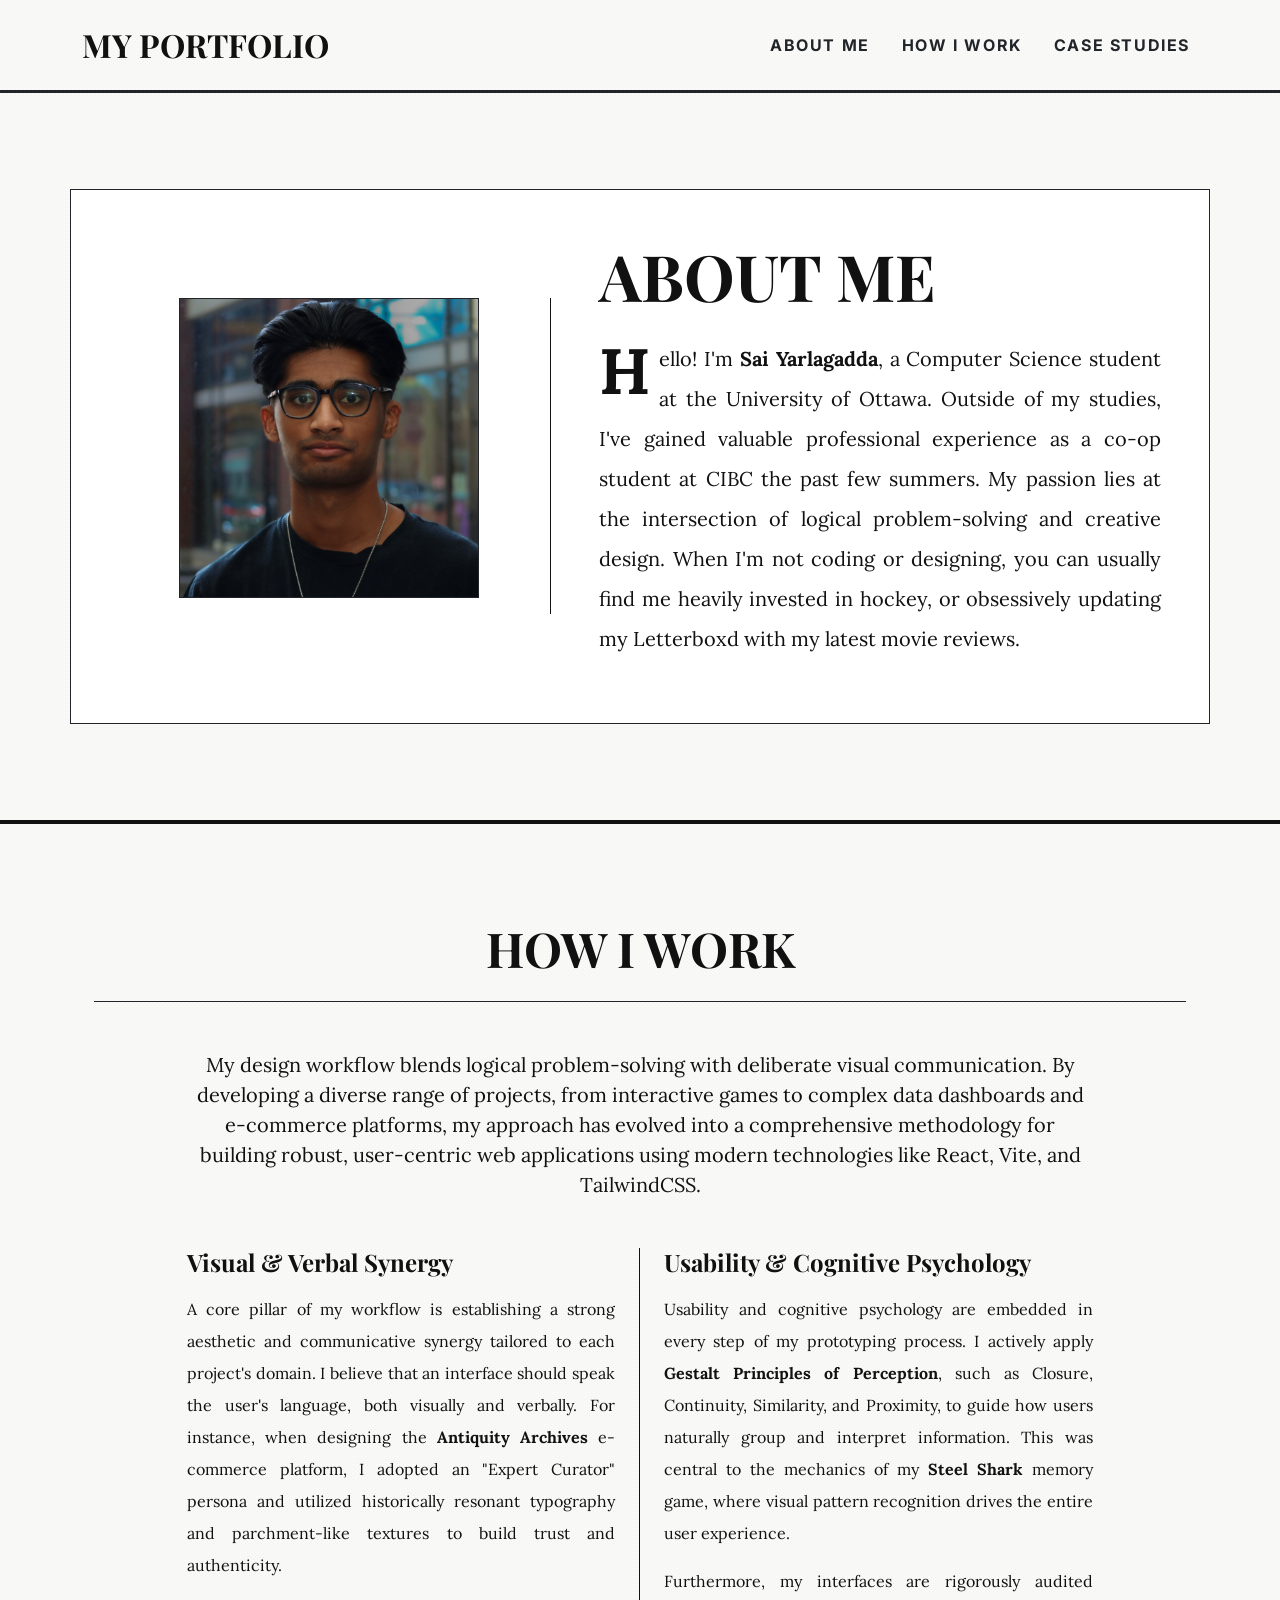
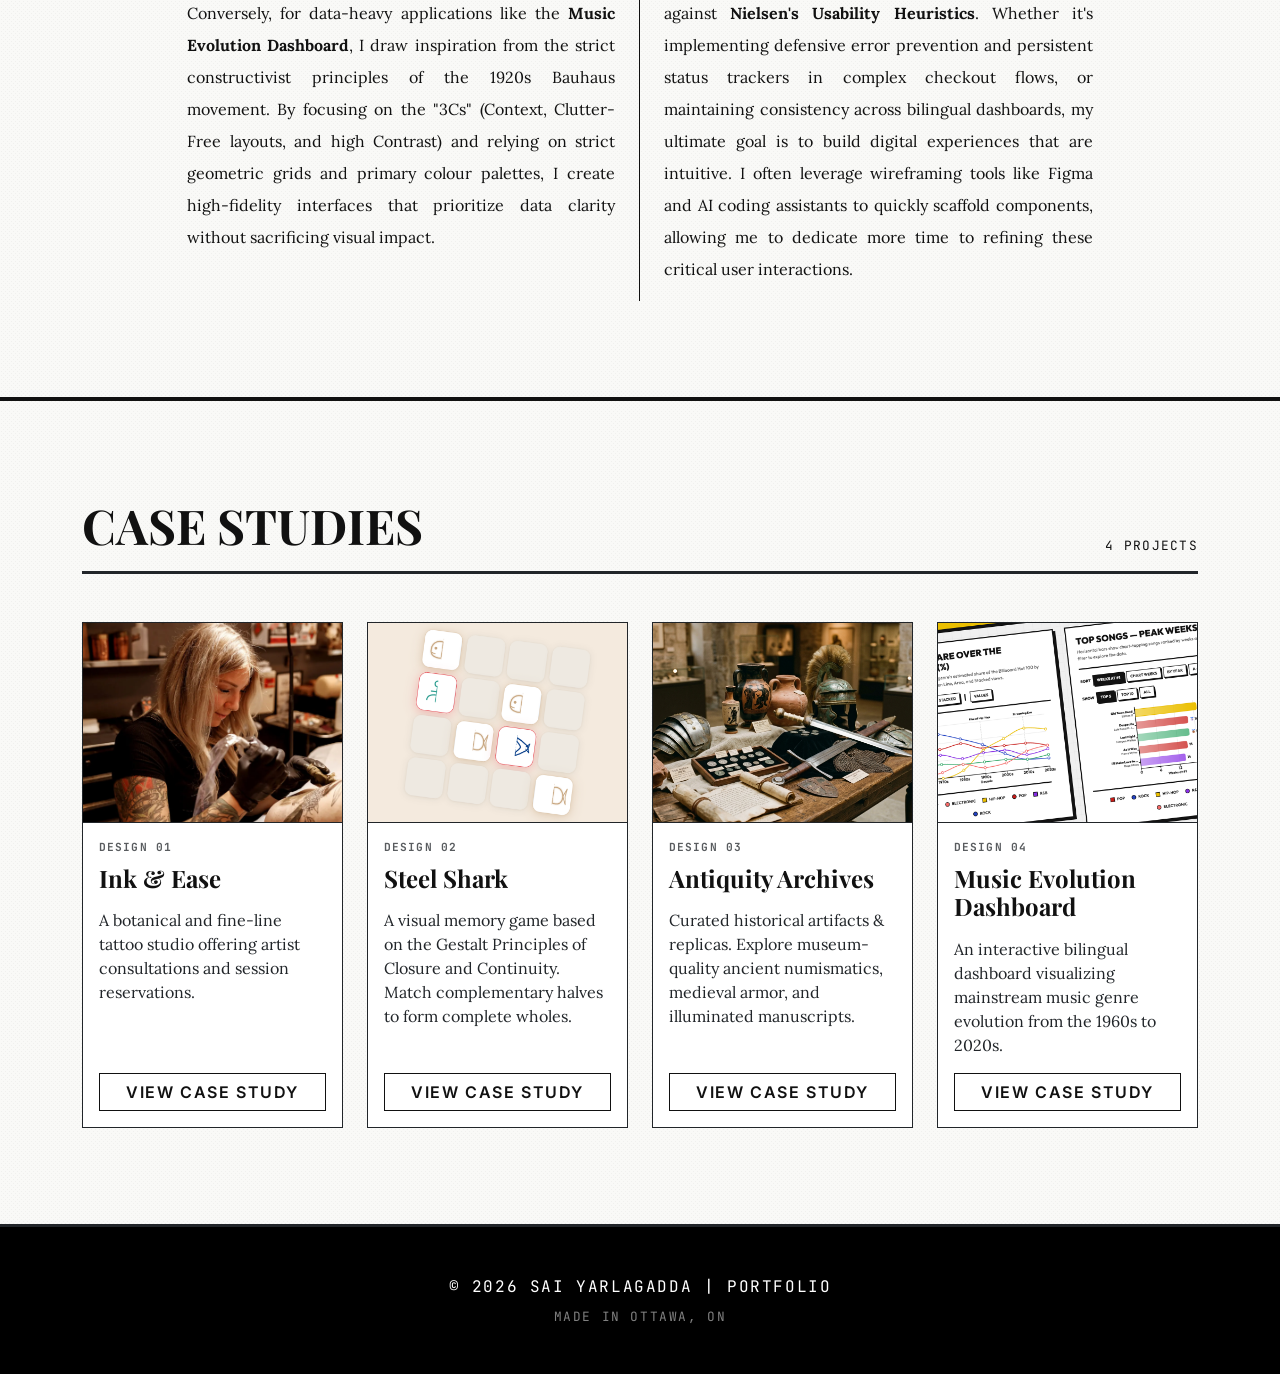
<file: index.html>
<!DOCTYPE html>
<html lang="en">

<head>
    <meta charset="UTF-8">
    <meta name="viewport" content="width=device-width, initial-scale=1.0">
    <title>My Portfolio</title>
    <!-- CSS Links -->
    <link href="https://cdn.jsdelivr.net/npm/bootstrap@5.3.0/dist/css/bootstrap.min.css" rel="stylesheet">
    <link rel="stylesheet" href="css/styles.css">
</head>

<body>
    <!-- Main Navigation Menu -->
    <nav class="navbar navbar-expand-lg navbar-light bg-transparent border-bottom border-dark border-3 py-3">
        <div class="container">
            <a class="navbar-brand text-uppercase fw-bold fs-2" href="#">
                My Portfolio
            </a>
            <button class="navbar-toggler rounded-0 border-dark" type="button" data-bs-toggle="collapse"
                data-bs-target="#navbarNav">
                <span class="navbar-toggler-icon"></span>
            </button>
            <div class="collapse navbar-collapse" id="navbarNav">
                <ul class="navbar-nav ms-auto font-sans text-uppercase fs-6 fw-bold" style="letter-spacing: 0.1em;">
                    <li class="nav-item"><a class="nav-link text-dark" href="#about">About Me</a></li>
                    <li class="nav-item ms-lg-3"><a class="nav-link text-dark" href="#how-i-work">How I Work</a></li>
                    <li class="nav-item ms-lg-3"><a class="nav-link text-dark" href="#case-studies">Case Studies</a>
                    </li>
                </ul>
            </div>
        </div>
    </nav>

    <!-- Introduction & Bio Section -->
    <section id="about" class="py-5">
        <div class="container border border-dark p-4 p-md-5 bg-white position-relative mt-5">
            <div class="row align-items-center">
                <div class="col-md-5 text-center news-col-divider">
                    <!-- My headshot -->
                    <img src="profile_img.JPG" alt="My Photo" class="img-fluid border border-dark mb-3"
                        style="max-height: 300px; object-fit: cover;">
                </div>
                <div class="col-md-7 ps-md-5 pt-4 pt-md-0">
                    <h1 class="display-3 fw-bold mb-4 text-uppercase">About Me</h1>
                    <p class="fs-5 lh-lg" style="text-align: justify;">
                        <span class="float-start fs-1 fw-bold pe-2 lh-1"
                            style="font-size: 4rem !important;">H</span>ello! I'm <strong>Sai Yarlagadda</strong>, a
                        Computer Science student at the University of Ottawa. Outside of my studies, I've gained
                        valuable professional experience as a co-op student at CIBC the past few summers. My passion
                        lies at the intersection of logical problem-solving and creative design. When I'm not coding or
                        designing, you can usually find me heavily invested in hockey, or obsessively updating my
                        Letterboxd with my latest movie reviews.
                    </p>
                </div>
            </div>
        </div>
    </section>

    <!-- Workflow & Process Information -->
    <section id="how-i-work" class="py-5 my-5 newsprint-texture bg-transparent">
        <div class="container px-4 py-5">
            <h2 class="text-center mb-5 display-5 fw-bold text-uppercase border-bottom border-dark pb-4">How I Work</h2>
            <div class="row justify-content-center">
                <div class="col-md-10">
                    <p class="fs-5 text-center mb-5">
                        My design workflow blends logical problem-solving with deliberate visual communication. By developing a diverse range of projects, from interactive games to complex data dashboards and e-commerce platforms, my approach has evolved into a comprehensive methodology for building robust, user-centric web applications using modern technologies like React, Vite, and TailwindCSS.
                    </p>
                    <div class="row mt-5">
                        <div class="col-md-6 news-col-divider pe-md-4">
                            <h4 class="font-serif fw-bold mb-3">Visual & Verbal Synergy</h4>
                            <p class="lh-lg" style="text-align: justify;">
                                A core pillar of my workflow is establishing a strong aesthetic and communicative synergy tailored to each project's domain. I believe that an interface should speak the user's language, both visually and verbally. For instance, when designing the <strong>Antiquity Archives</strong> e-commerce platform, I adopted an "Expert Curator" persona and utilized historically resonant typography and parchment-like textures to build trust and authenticity. 
                            </p>
                            <p class="lh-lg" style="text-align: justify;">
                                Conversely, for data-heavy applications like the <strong>Music Evolution Dashboard</strong>, I draw inspiration from the strict constructivist principles of the 1920s Bauhaus movement. By focusing on the "3Cs" (Context, Clutter-Free layouts, and high Contrast) and relying on strict geometric grids and primary colour palettes, I create high-fidelity interfaces that prioritize data clarity without sacrificing visual impact.
                            </p>
                        </div>
                        <div class="col-md-6 ps-md-4">
                            <h4 class="font-serif fw-bold mb-3">Usability & Cognitive Psychology</h4>
                            <p class="lh-lg" style="text-align: justify;">
                                Usability and cognitive psychology are embedded in every step of my prototyping process. I actively apply <strong>Gestalt Principles of Perception</strong>, such as Closure, Continuity, Similarity, and Proximity, to guide how users naturally group and interpret information. This was central to the mechanics of my <strong>Steel Shark</strong> memory game, where visual pattern recognition drives the entire user experience.
                            </p>
                            <p class="lh-lg" style="text-align: justify;">
                                Furthermore, my interfaces are rigorously audited against <strong>Nielsen's Usability Heuristics</strong>. Whether it's implementing defensive error prevention and persistent status trackers in complex checkout flows, or maintaining consistency across bilingual dashboards, my ultimate goal is to build digital experiences that are intuitive. I often leverage wireframing tools like Figma and AI coding assistants to quickly scaffold components, allowing me to dedicate more time to refining these critical user interactions.
                            </p>
                        </div>
                    </div>
                </div>
            </div>
        </div>
    </section>

    <!-- Project Gallery / Case Studies -->
    <section id="case-studies" class="py-5 mb-5">
        <div class="container">
            <div class="d-flex justify-content-between align-items-end border-bottom border-dark border-3 pb-3 mb-5">
                <h2 class="mb-0 display-5 fw-bold text-uppercase">Case Studies</h2>
                <span class="font-mono text-uppercase d-none d-md-block"
                    style="letter-spacing: 0.1em; font-size: 0.8rem;">4 Projects</span>
            </div>
            <div class="row g-4">
                <!-- Project 1: Services -->
                <div class="col-md-6 col-lg-3">
                    <div class="card h-100 transition-hover border-dark">
                        <img src="service_site.webp" class="card-img-top border-bottom border-dark" alt="Service Site"
                            style="height: 200px; object-fit: cover;">
                        <div class="card-body d-flex flex-column bg-white">
                            <p class="font-mono text-uppercase fw-bold mb-2 text-muted"
                                style="letter-spacing: 0.1em; font-size: 0.7rem;">Design 01</p>
                            <h5 class="card-title fw-bold font-serif fs-4 mb-3">Ink & Ease</h5>
                            <p class="card-text text-dark">A botanical and fine-line tattoo studio offering artist consultations and session reservations.</p>
                            <a href="https://sai-yarla.github.io/SEG3125-Assignment-2/"
                                class="btn btn-outline-primary mt-auto">View Case Study</a>
                        </div>
                    </div>
                </div>
                <!-- Project 2: Interactive Game -->
                <div class="col-md-6 col-lg-3">
                    <div class="card h-100 transition-hover border-dark">
                        <img src="match.png" class="card-img-top border-bottom border-dark" alt="Memory Game"
                            style="height: 200px; object-fit: cover;">
                        <div class="card-body d-flex flex-column bg-white">
                            <p class="font-mono text-uppercase fw-bold mb-2 text-muted"
                                style="letter-spacing: 0.1em; font-size: 0.7rem;">Design 02</p>
                            <h5 class="card-title fw-bold font-serif fs-4 mb-3">Steel Shark</h5>
                            <p class="card-text text-dark">A visual memory game based on the Gestalt Principles of Closure and Continuity. Match complementary halves to form complete wholes.</p>
                            <a href="https://sai-yarla.github.io/SEG3125-Assignment-3/"
                                class="btn btn-outline-primary mt-auto">View Case Study</a>
                        </div>
                    </div>
                </div>
                <!-- Project 3: Online Store -->
                <div class="col-md-6 col-lg-3">
                    <div class="card h-100 transition-hover border-dark">
                        <img src="antiquity_store.png" class="card-img-top border-bottom border-dark"
                            alt="Antiquity Archives" style="height: 200px; object-fit: cover;">
                        <div class="card-body d-flex flex-column bg-white">
                            <p class="font-mono text-uppercase fw-bold mb-2 text-muted"
                                style="letter-spacing: 0.1em; font-size: 0.7rem;">Design 03</p>
                            <h5 class="card-title fw-bold font-serif fs-4 mb-3">Antiquity Archives</h5>
                            <p class="card-text text-dark">Curated historical artifacts & replicas. Explore museum-quality ancient numismatics, medieval armor, and illuminated manuscripts.</p>
                            <a href="https://sai-yarla.github.io/SEG3125-Assignment-4/"
                                class="btn btn-outline-primary mt-auto">View Case Study</a>
                        </div>
                    </div>
                </div>
                <!-- Project 4: Data Dashboard -->
                <div class="col-md-6 col-lg-3">
                    <div class="card h-100 transition-hover border-dark">
                        <img src="graphs.png" class="card-img-top border-bottom border-dark"
                            alt="Music Evolution Dashboard" style="height: 200px; object-fit: cover;">
                        <div class="card-body d-flex flex-column bg-white">
                            <p class="font-mono text-uppercase fw-bold mb-2 text-muted"
                                style="letter-spacing: 0.1em; font-size: 0.7rem;">Design 04</p>
                            <h5 class="card-title fw-bold font-serif fs-4 mb-3">Music Evolution Dashboard</h5>
                            <p class="card-text text-dark">An interactive bilingual dashboard visualizing mainstream music genre evolution from the 1960s to 2020s.</p>
                            <a href="https://sai-yarla.github.io/SEG3125-Assignment-5"
                                class="btn btn-outline-primary mt-auto">View Case Study</a>
                        </div>
                    </div>
                </div>
            </div>
        </div>
    </section>

    <!-- Footer with Copyright -->
    <footer class="bg-black text-white text-center py-5 border-top border-dark border-3">
        <div class="container font-mono text-uppercase" style="letter-spacing: 0.1em;">
            <p class="mb-2">&copy; 2026 Sai Yarlagadda | Portfolio</p>
            <p class="mb-0 text-white-50" style="font-size: 0.8rem;">Made in Ottawa, ON</p>
        </div>
    </footer>

    <!-- Bootstrap JS -->
    <script src="https://cdn.jsdelivr.net/npm/bootstrap@5.3.0/dist/js/bootstrap.bundle.min.js"></script>
    <!-- Custom JS -->
    <script src="js/script.js"></script>
</body>

</html>
</file>
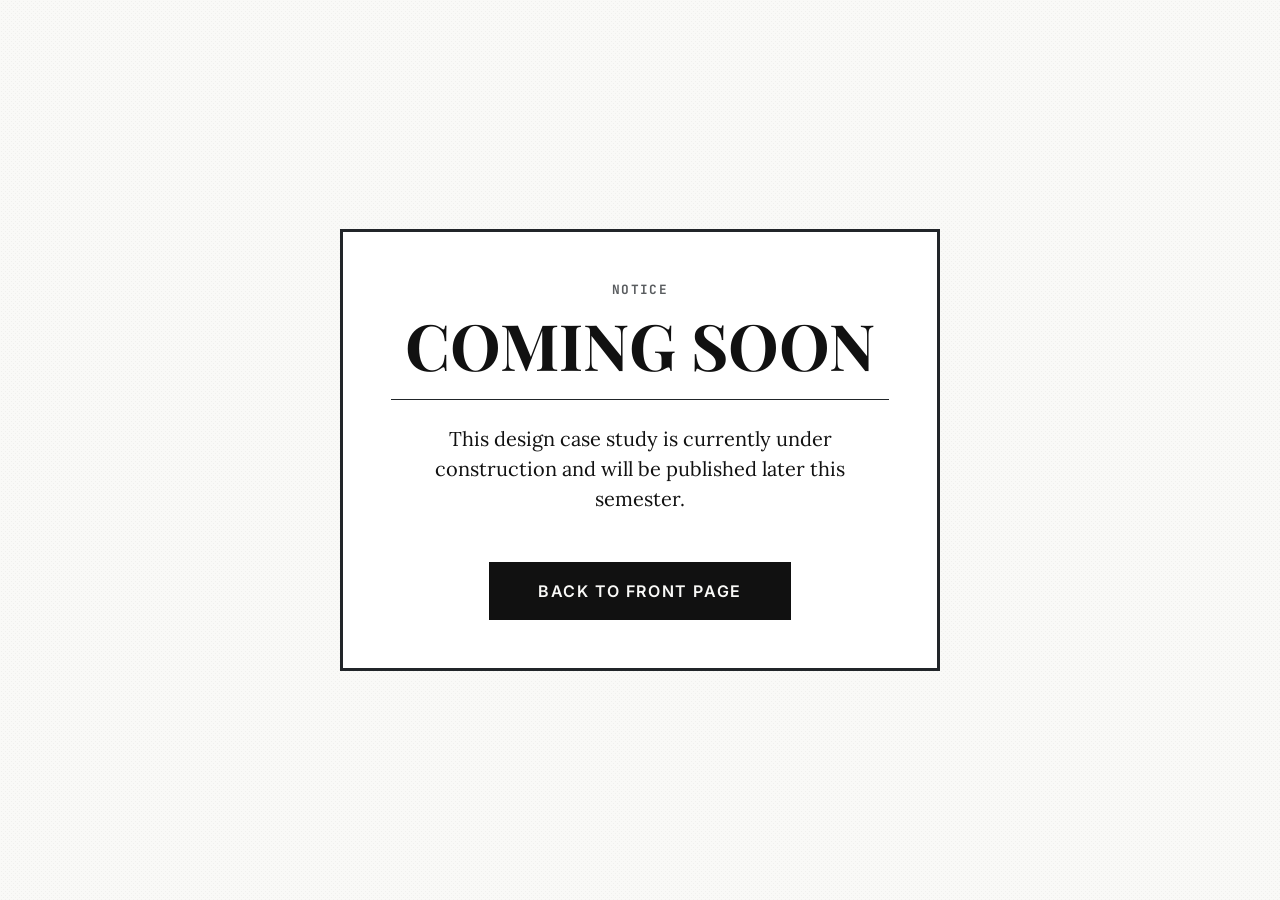
<file: coming-soon.html>
<!DOCTYPE html>
<html lang="en">
<head>
    <meta charset="UTF-8">
    <meta name="viewport" content="width=device-width, initial-scale=1.0">
    <title>Coming Soon - My Portfolio</title>
    <!-- Bootstrap 5 CSS -->
    <link href="https://cdn.jsdelivr.net/npm/bootstrap@5.3.0/dist/css/bootstrap.min.css" rel="stylesheet">
    <!-- Custom CSS -->
    <link rel="stylesheet" href="css/styles.css">
</head>
<body class="d-flex align-items-center justify-content-center vh-100">
    <div class="text-center p-5 bg-white border border-dark border-3 hard-shadow" style="max-width: 600px;">
        <p class="font-mono text-uppercase fw-bold mb-2 text-muted" style="letter-spacing: 0.1em; font-size: 0.8rem;">Notice</p>
        <h1 class="display-3 fw-bold mb-4 font-serif text-uppercase border-bottom border-dark pb-3">Coming Soon</h1>
        <p class="fs-5 mb-5 font-body">This design case study is currently under construction and will be published later this semester.</p>
        <a href="index.html" class="btn btn-primary px-5 py-3 rounded-0">Back to Front Page</a>
    </div>
</body>
</html>
</file>
<file: css/styles.css>
@import url('https://fonts.googleapis.com/css2?family=Inter:wght@400;500;600;700&family=JetBrains+Mono:wght@400;500&family=Playfair+Display:ital,wght@0,400;0,600;0,700;0,900;1,400&family=Lora:ital,wght@0,400;0,600;1,400&display=block');

:root {
    /* Newsprint Color Palette */
    --newsprint-bg: #F9F9F7;
    --newsprint-ink: #111111;
    --newsprint-muted: #E5E5E0;
    --newsprint-accent: #CC0000;

    /* Override Bootstrap Variables */
    --bs-body-bg: var(--newsprint-bg);
    --bs-body-color: var(--newsprint-ink);
    --bs-primary: var(--newsprint-ink);
    --bs-primary-rgb: 17, 17, 17;
    --bs-border-color: var(--newsprint-ink);
    --bs-link-color: var(--newsprint-ink);
    --bs-link-hover-color: var(--newsprint-accent);
}

/* Enforce Zero Radius & Strict Fonts */
* {
    border-radius: 0 !important;
}

body {
    font-family: 'Lora', serif;
    /* Subtle dot grid background */
    background-image: url("data:image/svg+xml,%3Csvg xmlns='http://www.w3.org/2000/svg' width='4' height='4' viewBox='0 0 4 4'%3E%3Cpath fill='%23111111' fill-opacity='0.04' d='M1 3h1v1H1V3zm2-2h1v1H3V1z'%3E%3C/path%3E%3C/svg%3E");
}

h1, h2, h3, h4, h5, h6, .display-4, .navbar-brand {
    font-family: 'Playfair Display', serif;
    color: var(--newsprint-ink);
}

.font-sans { font-family: 'Inter', sans-serif; }
.font-mono { font-family: 'JetBrains Mono', monospace; }

/* Primary Button Overrides */
.btn-primary {
    background-color: var(--newsprint-ink);
    color: var(--newsprint-bg);
    border: 1px solid var(--newsprint-ink);
    text-transform: uppercase;
    letter-spacing: 0.1em;
    font-family: 'Inter', sans-serif;
    font-weight: 600;
}

.btn-primary:hover {
    background-color: var(--newsprint-bg);
    color: var(--newsprint-ink);
    border-color: var(--newsprint-ink);
}

.btn-outline-primary {
    color: var(--newsprint-ink);
    border-color: var(--newsprint-ink);
    text-transform: uppercase;
    letter-spacing: 0.1em;
    font-family: 'Inter', sans-serif;
    font-weight: 600;
}

.btn-outline-primary:hover {
    background-color: var(--newsprint-ink);
    color: var(--newsprint-bg);
}

/* Card & Image styling */
.card {
    background-color: transparent;
    border: 1px solid var(--newsprint-ink);
}

.grayscale {
    filter: grayscale(100%);
    transition: filter 0.3s ease;
}

.grayscale:hover {
    filter: grayscale(0%) sepia(20%);
}

/* Effects & Hover States */
.transition-hover {
    transition: transform 0.2s ease-out, box-shadow 0.2s ease-out;
}

.transition-hover:hover {
    transform: translate(-2px, -2px);
    box-shadow: 4px 4px 0px 0px var(--newsprint-ink) !important;
}

/* Newspaper Grid lines */
.news-col-divider {
    border-right: 1px solid var(--newsprint-ink);
}

@media (max-width: 767.98px) {
    .news-col-divider {
        border-right: none;
        border-bottom: 1px solid var(--newsprint-ink);
        padding-bottom: 1.5rem;
        margin-bottom: 1.5rem;
    }
}

/* Textures */
.newsprint-texture {
    position: relative;
    border-top: 4px solid var(--newsprint-ink);
    border-bottom: 4px solid var(--newsprint-ink);
}

.newsprint-texture::before {
    content: '';
    position: absolute;
    inset: 0;
    background-image:
      linear-gradient(0deg, transparent 98%, rgba(0,0,0,0.02) 100%),
      linear-gradient(90deg, transparent 98%, rgba(0,0,0,0.02) 100%);
    background-size: 3px 3px;
    pointer-events: none;
    opacity: 0.5;
}
</file>
